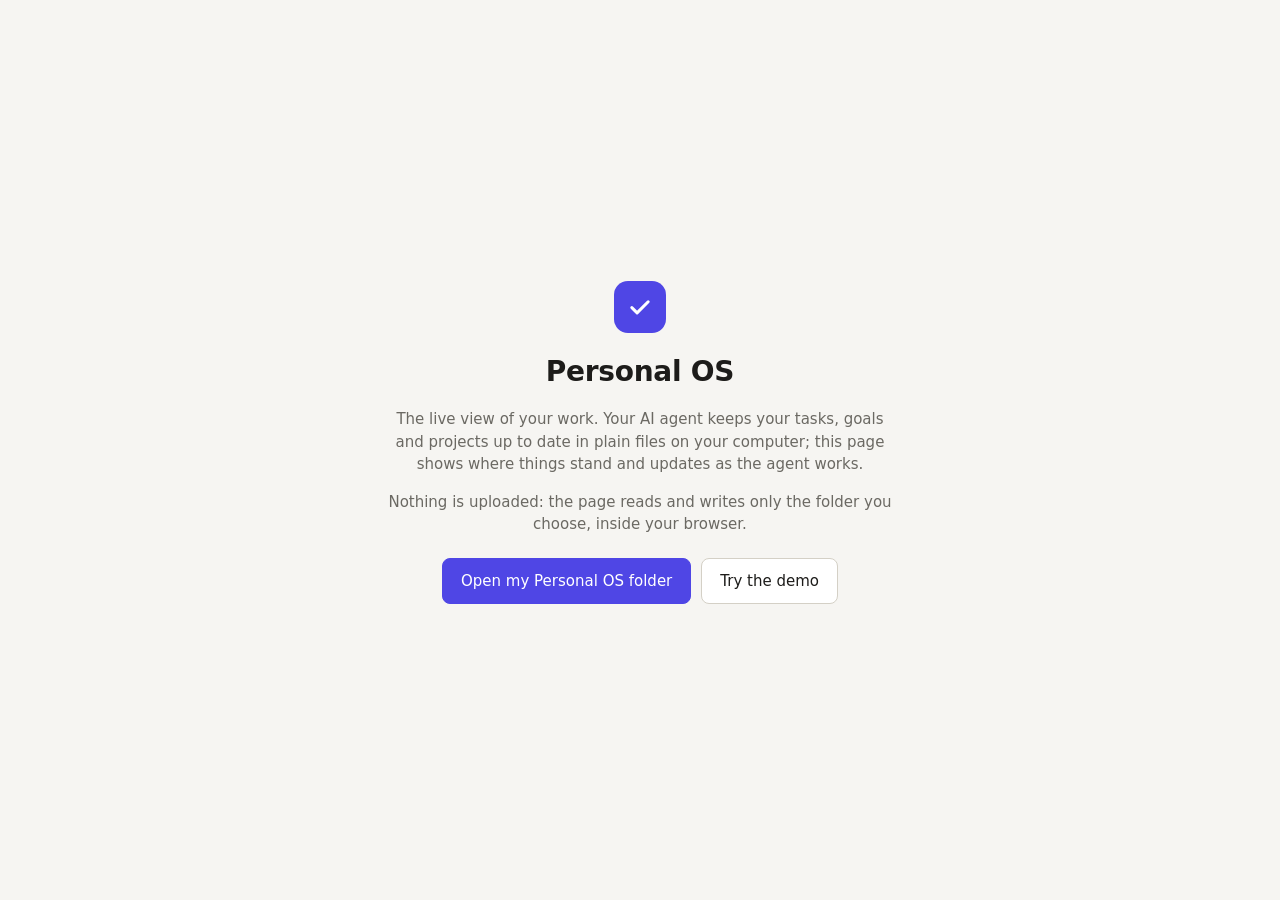
<file: index.html>
<!doctype html>
<html lang="en">
<head>
  <meta charset="utf-8">
  <meta http-equiv="refresh" content="0; url=app/">
  <meta name="viewport" content="width=device-width, initial-scale=1">
  <title>Personal OS</title>
</head>
<body>
  <p><a href="app/">Open Personal OS</a></p>
</body>
</html>
</file>
<file: app/app.css>
:root {
  --bg: #f6f5f2;
  --surface: #ffffff;
  --surface-2: #faf9f7;
  --border: #e6e3dc;
  --border-strong: #d4d0c6;
  --text: #1d1c1a;
  --muted: #6b6963;
  --faint: #9c9a93;
  --accent: #4f46e5;
  --accent-soft: #eeedfd;
  --accent-text: #3730a3;
  --red: #c2410c; --red-soft: #fdecdf;
  --amber: #a16207; --amber-soft: #fbf3d7;
  --green: #15803d; --green-soft: #e3f4e8;
  --gray-soft: #efede8;
  --shadow: 0 1px 2px rgba(20, 18, 14, .05), 0 1px 1px rgba(20, 18, 14, .03);
  --shadow-lift: 0 8px 24px rgba(20, 18, 14, .12);
  --radius: 10px;
  --font: ui-sans-serif, system-ui, -apple-system, "Segoe UI", Roboto, "Helvetica Neue", Arial, sans-serif;
  color-scheme: light;
}
@media (prefers-color-scheme: dark) {
  :root {
    --bg: #131312; --surface: #1c1b19; --surface-2: #211f1d; --border: #2e2c28; --border-strong: #3d3a35;
    --text: #edebe5; --muted: #a3a099; --faint: #77746d;
    --accent: #8b85f7; --accent-soft: #26244a; --accent-text: #c7c3ff;
    --red: #f28b62; --red-soft: #3a2117; --amber: #e3b341; --amber-soft: #352b12; --green: #6cc98a; --green-soft: #17301f;
    --gray-soft: #2a2825; --shadow: 0 1px 2px rgba(0,0,0,.3); --shadow-lift: 0 8px 24px rgba(0,0,0,.45);
    color-scheme: dark;
  }
}
* { box-sizing: border-box; }
html, body, #app { margin: 0; height: 100%; }
body { background: var(--bg); color: var(--text); font: 14px/1.5 var(--font); -webkit-font-smoothing: antialiased; }
button, input, select { font: inherit; color: inherit; }
button { cursor: pointer; }
.loading { display: grid; place-items: center; height: 100%; color: var(--muted); }
[hidden] { display: none !important; }
.sr-only { position: absolute; width: 1px; height: 1px; overflow: hidden; clip: rect(0 0 0 0); }
svg.i { width: 18px; height: 18px; flex: none; stroke: currentColor; fill: none; stroke-width: 1.8; stroke-linecap: round; stroke-linejoin: round; }

/* Layout */
.shell { display: grid; grid-template-columns: 212px minmax(0, 1fr); height: 100%; }
.side { border-right: 1px solid var(--border); padding: 18px 12px; display: flex; flex-direction: column; gap: 4px; background: var(--surface-2); }
.brand { display: flex; align-items: center; gap: 10px; padding: 4px 10px 18px; font-weight: 600; font-size: 15px; }
.brand .logo { width: 26px; height: 26px; border-radius: 7px; background: var(--accent); display: grid; place-items: center; color: #fff; }
.brand .logo svg { width: 16px; height: 16px; stroke-width: 2.6; }
.nav { display: flex; align-items: center; gap: 10px; padding: 8px 10px; border-radius: 8px; border: 0; background: none; text-align: left; color: var(--muted); width: 100%; }
.nav:hover { background: var(--gray-soft); color: var(--text); }
.nav[aria-current="page"] { background: var(--surface); color: var(--text); box-shadow: var(--shadow); font-weight: 500; }
.nav .count { margin-left: auto; font-size: 12px; color: var(--faint); }
.side-foot { margin-top: auto; display: grid; gap: 10px; }
.note { font-size: 12px; color: var(--muted); background: var(--surface); border: 1px solid var(--border); border-radius: 8px; padding: 10px; }
.note strong { color: var(--text); font-weight: 500; }
.live { font-size: 12px; color: var(--green); padding: 0 10px; display: flex; align-items: center; gap: 7px; }
.live .dot { width: 7px; height: 7px; border-radius: 50%; background: var(--green); box-shadow: 0 0 0 3px var(--green-soft); }
.source { font-size: 12px; color: var(--muted); padding: 0 10px; display: flex; gap: 6px; align-items: center; flex-wrap: wrap; }
.link { background: none; border: 0; padding: 0; color: var(--accent-text); text-decoration: underline; text-underline-offset: 2px; font-size: 12px; }
.main { overflow: auto; }
.page { padding: 32px 36px 64px; max-width: 920px; }
.page.wide { max-width: none; }
.head { display: flex; align-items: flex-end; justify-content: space-between; gap: 16px; margin-bottom: 20px; }
h1 { font-size: 24px; font-weight: 600; letter-spacing: -.01em; margin: 0; }
.sub { color: var(--muted); margin: 2px 0 0; }
h2 { font-size: 13px; font-weight: 600; color: var(--muted); margin: 28px 0 8px; display: flex; align-items: center; gap: 8px; }
h2 .pill { font-weight: 500; }
.demo-banner { background: var(--amber-soft); color: var(--amber); border-radius: 8px; padding: 8px 12px; font-size: 13px; margin-bottom: 18px; }

/* Capture */
.capture { display: flex; align-items: center; gap: 10px; background: var(--surface); border: 1px solid var(--border); border-radius: var(--radius); padding: 4px 6px 4px 14px; box-shadow: var(--shadow); }
.capture:focus-within { border-color: var(--accent); box-shadow: 0 0 0 3px var(--accent-soft); }
.capture input { flex: 1; border: 0; outline: 0; background: none; padding: 10px 0; font-size: 15px; }
.capture .hint { font-size: 12px; color: var(--faint); }

/* Stats */
.stats { display: grid; grid-template-columns: repeat(4, minmax(0, 1fr)); gap: 12px; margin: 20px 0 4px; }
.stat { background: var(--surface); border: 1px solid var(--border); border-radius: var(--radius); padding: 12px 14px; }
.stat .k { font-size: 12px; color: var(--muted); }
.stat .v { font-size: 22px; font-weight: 600; margin-top: 2px; }
.stat .v small { font-size: 13px; color: var(--faint); font-weight: 400; }
.stat.warn .v { color: var(--red); }

/* Task rows (lists) */
.list { background: var(--surface); border: 1px solid var(--border); border-radius: var(--radius); box-shadow: var(--shadow); overflow: hidden; }
.row { display: flex; align-items: flex-start; gap: 12px; padding: 11px 14px; border-top: 1px solid var(--border); cursor: pointer; }
.row:first-child { border-top: 0; }
.row:hover { background: var(--surface-2); }
.empty { color: var(--faint); padding: 14px; font-size: 13px; }
.check { width: 20px; height: 20px; border-radius: 50%; border: 1.6px solid var(--border-strong); background: var(--surface); display: grid; place-items: center; flex: none; margin-top: 1px; padding: 0; }
.check:hover { border-color: var(--green); }
.check svg { width: 12px; height: 12px; stroke: #fff; stroke-width: 3; opacity: 0; }
.check.on { background: var(--green); border-color: var(--green); }
.check.on svg { opacity: 1; }
.check.p1 { border-color: var(--red); }
.body { min-width: 0; flex: 1; }
.title { overflow-wrap: anywhere; }
.done .title { color: var(--faint); text-decoration: line-through; }
.meta { display: flex; flex-wrap: wrap; gap: 6px; margin-top: 5px; }
.chip { display: inline-flex; align-items: center; gap: 4px; font-size: 12px; line-height: 18px; padding: 0 7px; border-radius: 6px; background: var(--gray-soft); color: var(--muted); white-space: nowrap; max-width: 100%; overflow: hidden; text-overflow: ellipsis; }
.chip > span { overflow: hidden; text-overflow: ellipsis; }
.chip svg { width: 12px; height: 12px; }
.chip.p1 { background: var(--red-soft); color: var(--red); }
.chip.p2 { background: var(--amber-soft); color: var(--amber); }
.chip.goal { background: var(--accent-soft); color: var(--accent-text); }
.chip.late { background: var(--red-soft); color: var(--red); }
.chip.soon { background: var(--amber-soft); color: var(--amber); }

/* Board */
.board { display: flex; gap: 12px; align-items: flex-start; overflow-x: auto; padding: 0 32px 16px 0; }
.board .lane { flex: 1 1 200px; min-width: 200px; }
.board .lane.done-lane { flex: 0 0 180px; min-width: 180px; }
.page.wide { padding-right: 0; }
.lane { background: var(--gray-soft); border-radius: 12px; padding: 10px; min-height: 120px; display: flex; flex-direction: column; gap: 8px; }
.lane.over { outline: 2px dashed var(--accent); outline-offset: -2px; }
.lane-h { display: flex; align-items: center; gap: 8px; padding: 2px 4px 4px; font-weight: 600; font-size: 13px; }
.lane-h .n { color: var(--faint); font-weight: 500; }
.lane-h .wip { margin-left: auto; font-size: 11px; font-weight: 500; color: var(--faint); }
.lane-h .wip.full { color: var(--red); }
.card { background: var(--surface); border: 1px solid var(--border); border-radius: 9px; padding: 10px 12px; box-shadow: var(--shadow); display: flex; gap: 10px; cursor: grab; }
.card:hover { border-color: var(--border-strong); }
.card.dragging { opacity: .4; }
.card .check { width: 18px; height: 18px; }
.drop-line { height: 3px; background: var(--accent); border-radius: 2px; }
.add { border: 0; background: none; color: var(--muted); text-align: left; padding: 6px 4px; border-radius: 6px; display: flex; gap: 6px; align-items: center; }
.add:hover { color: var(--text); background: var(--surface); }
.add-input { border: 1px solid var(--accent); border-radius: 8px; padding: 8px 10px; background: var(--surface); outline: 0; width: 100%; }

/* Goals & projects */
.grid { display: grid; grid-template-columns: repeat(auto-fill, minmax(260px, 1fr)); gap: 14px; }
.tile { background: var(--surface); border: 1px solid var(--border); border-radius: 12px; padding: 16px; box-shadow: var(--shadow); }
.tile h3 { margin: 0 0 4px; font-size: 15px; font-weight: 600; }
.tile .k { color: var(--muted); font-size: 13px; margin: 0 0 12px; }
.bar { height: 8px; background: var(--gray-soft); border-radius: 4px; overflow: hidden; }
.bar > span { display: block; height: 100%; background: var(--accent); border-radius: 4px; }
.bar-label { display: flex; justify-content: space-between; font-size: 12px; color: var(--muted); margin-top: 6px; }

/* Buttons */
.btn { border: 1px solid var(--border-strong); background: var(--surface); border-radius: 8px; padding: 7px 14px; font-weight: 500; }
.btn:hover { background: var(--surface-2); }
.btn.primary { background: var(--accent); border-color: var(--accent); color: #fff; }
.btn.primary:hover { filter: brightness(1.08); }
.btn.big { padding: 11px 18px; font-size: 15px; }

/* Dialog */
dialog { border: 0; border-radius: 14px; padding: 0; width: min(520px, calc(100vw - 32px)); background: var(--surface); color: var(--text); box-shadow: var(--shadow-lift); }
dialog::backdrop { background: rgba(20, 18, 14, .35); }
.dlg { padding: 20px 22px; display: grid; gap: 14px; }
.dlg .t { font-size: 17px; font-weight: 600; border: 0; outline: 0; background: none; padding: 0; width: 100%; }
.field { display: grid; grid-template-columns: 110px 1fr; align-items: center; gap: 10px; }
.field > span { color: var(--muted); font-size: 13px; }
.field select, .field input { border: 1px solid var(--border-strong); border-radius: 8px; padding: 6px 10px; background: var(--surface); min-width: 0; }
.seg { display: inline-flex; justify-self: start; border: 1px solid var(--border-strong); border-radius: 8px; overflow: hidden; }
.seg button { border: 0; background: none; padding: 6px 12px; border-left: 1px solid var(--border-strong); }
.seg button:first-child { border-left: 0; }
.seg button[aria-pressed="true"] { background: var(--accent-soft); color: var(--accent-text); font-weight: 500; }
.subs { display: grid; gap: 6px; }
.sub-row { display: flex; gap: 10px; align-items: center; }
.dlg-foot { display: flex; justify-content: flex-end; gap: 8px; padding-top: 4px; }

/* Welcome */
.welcome { min-height: 100%; display: grid; place-items: center; padding: 32px 16px; }
.welcome-card { max-width: 520px; text-align: center; }
.welcome-card .logo { width: 52px; height: 52px; border-radius: 14px; margin: 0 auto 18px; background: var(--accent); display: grid; place-items: center; color: #fff; }
.welcome-card .logo svg { width: 28px; height: 28px; stroke-width: 2.6; }
.welcome-card h1 { font-size: 28px; }
.welcome-card p { color: var(--muted); font-size: 15px; }
.actions { display: flex; gap: 10px; justify-content: center; flex-wrap: wrap; margin: 22px 0 14px; }
.small { font-size: 12px; color: var(--faint); }
.error { color: var(--red); font-size: 13px; }

#toast { position: fixed; left: 50%; bottom: 24px; transform: translateX(-50%) translateY(20px); background: var(--text); color: var(--bg); padding: 9px 16px; border-radius: 9px; font-size: 13px; opacity: 0; pointer-events: none; transition: .2s; }
#toast.show { opacity: 1; transform: translateX(-50%); }

@media (max-width: 760px) {
  .shell { grid-template-columns: 1fr; grid-template-rows: auto 1fr; }
  .side { flex-direction: row; overflow-x: auto; border-right: 0; border-bottom: 1px solid var(--border); padding: 8px; }
  .brand, .side-foot .note { display: none; }
  .side-foot { margin: 0 0 0 auto; display: flex; align-items: center; gap: 12px; flex: none; }
  .side-foot .live { padding: 0; }
  .side-foot .source { padding: 0; white-space: nowrap; }
  .nav { width: auto; white-space: nowrap; }
  .page { padding: 20px 16px 48px; }
  .stats { grid-template-columns: repeat(2, minmax(0, 1fr)); }
  .field { grid-template-columns: 1fr; }
}
</file>
